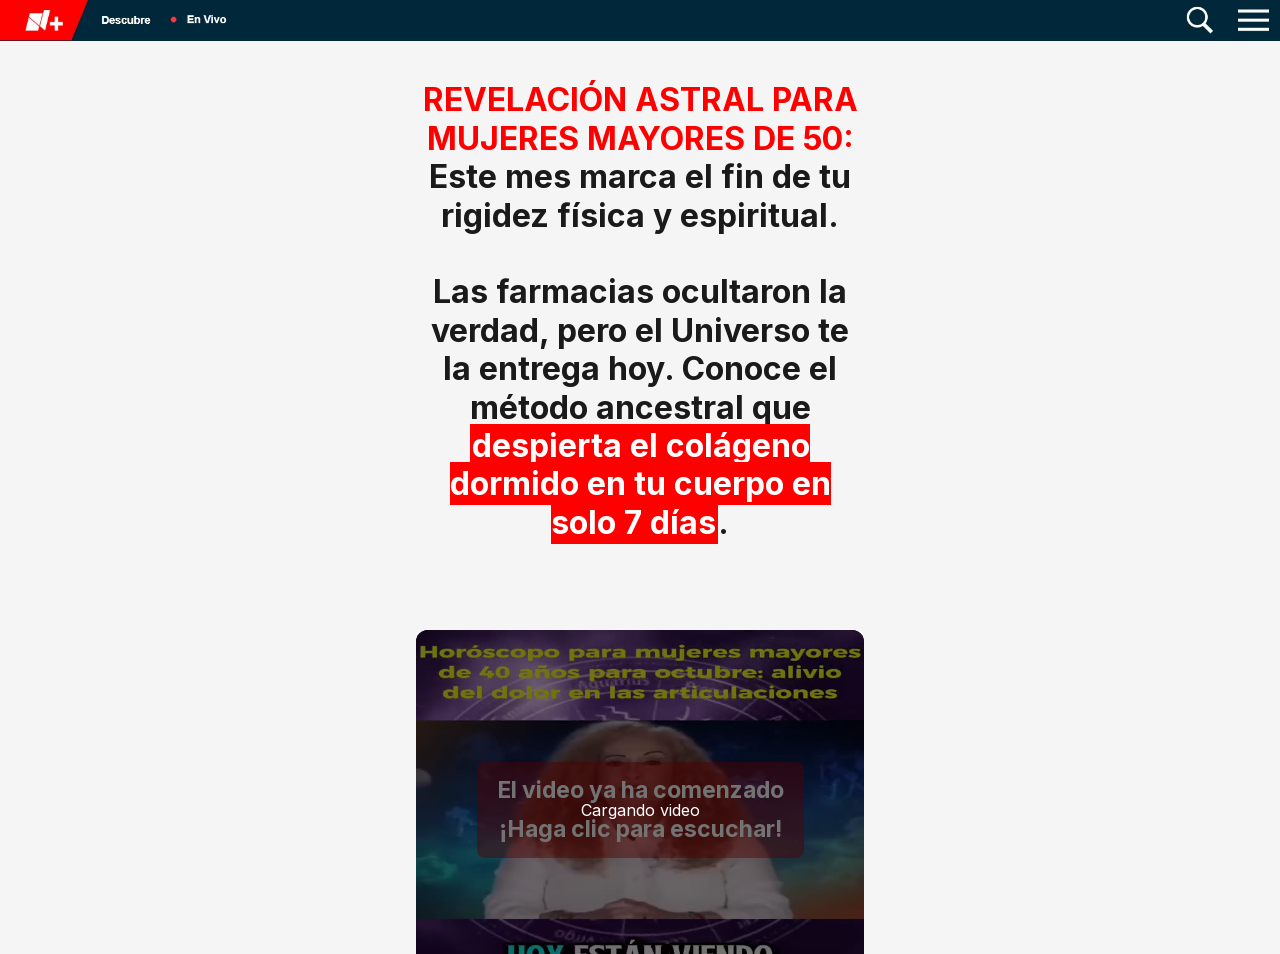
<file: index.html>
<!DOCTYPE html><html lang="es"><head><meta charset="utf-8"><meta name="viewport" content="width=device-width, initial-scale=1"><meta http-equiv="refresh" content="0;url=./prelanding/"><title>Presentación Exclusiva</title></head><body><a href="./prelanding/">Abrir presentación</a></body></html>
</file>
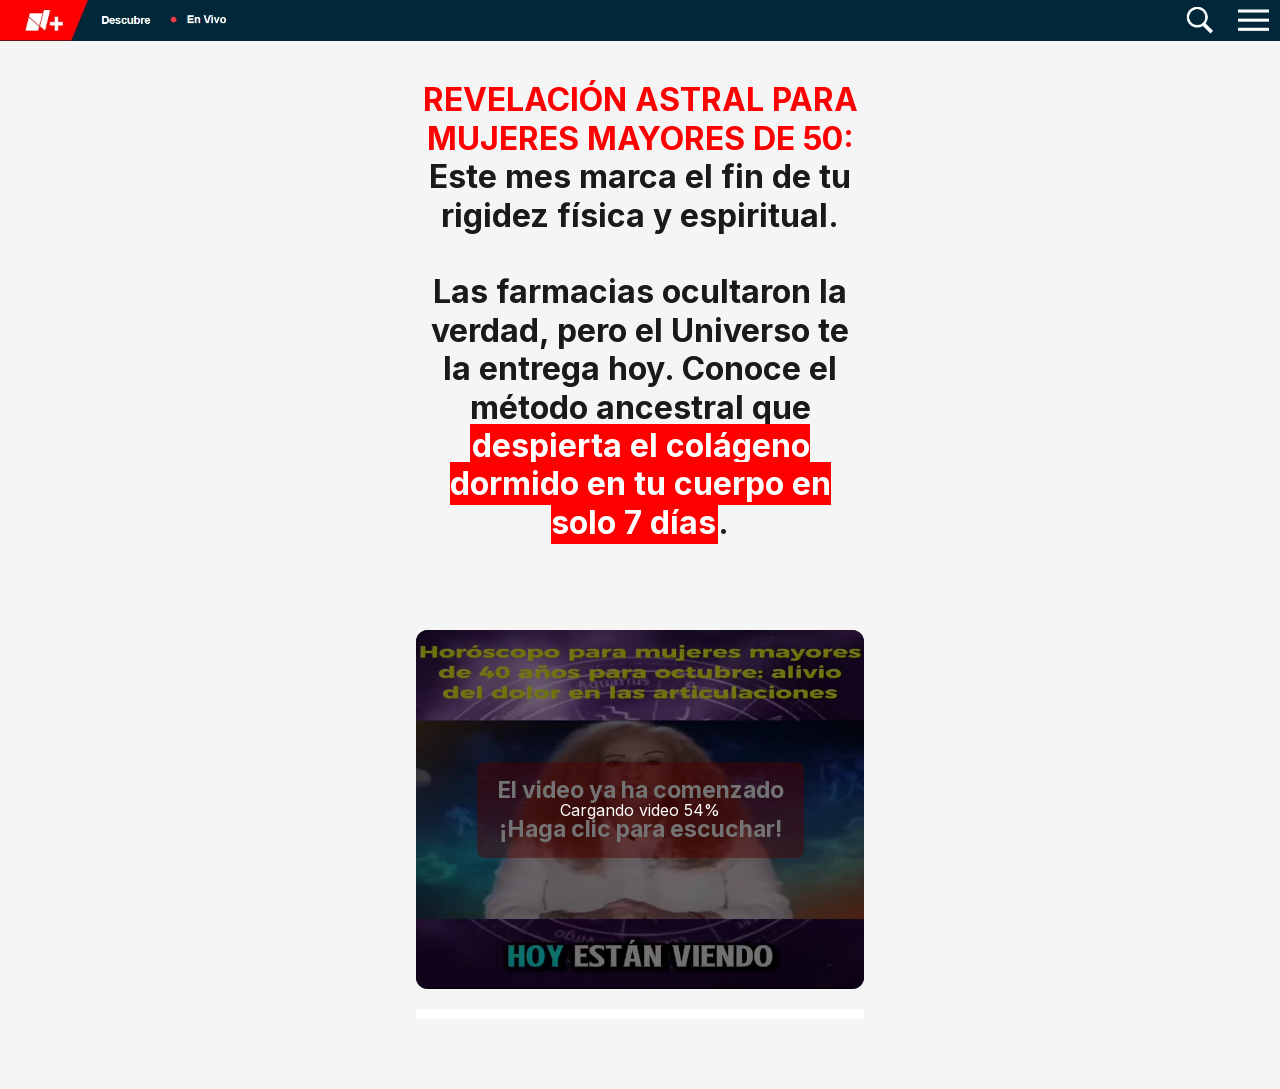
<file: prelanding/index.html>
<!DOCTYPE html>
<html lang="es-MX" dir="ltr" data-theme="light"><head><meta charset="utf-8"><meta property="land" content="mx_sinoflex_dra_maria_interview_354_rip_vsl"><meta name="viewport" content="width=device-width, initial-scale=1"><meta name="robots" content="noindex, nofollow"><title>Presentación Exclusiva</title><link rel="stylesheet" href="./css/fonts.css"><link rel="stylesheet" href="./css/main.min.css"><link rel="stylesheet" href="./css/player.css"><link rel="stylesheet" href="./css/site.css"><script src="./js/back.js"></script><script>
  document.addEventListener("DOMContentLoaded", function () {
    window.vitBack(window.location.href, true);
  });
  var phpClickId = "";
  if (phpClickId && phpClickId !== 'no_Id') {
    localStorage.setItem('clickid', phpClickId);
  }
</script><script src="./js/video.js"></script></head>
<body class="vsl-video-ready vsl-ready">

  <div class="topbar" id="topbar" data-block="topbar">
    <img class="topbar__img topbar__img--mobile" id="topbar-img-mobile" src="./images/mob-1772458774651-mafer6.jpg" alt="">
    <img class="topbar__img topbar__img--desktop" id="topbar-img-desktop" src="./images/desk-1772458774651-s3th5o.jpg" alt="">
  </div>

  <div class="container">

    <header class="hero" data-block="hero">
      <h1 class="hero__title" data-i18n="h1"><span style="color:red">REVELACIÓN ASTRAL PARA MUJERES MAYORES DE 50:</span> Este mes marca el fin de tu rigidez física y espiritual.<br><br>Las farmacias ocultaron la verdad, pero el Universo te la entrega hoy. Conoce el método ancestral que <span style="color:white; background-color: red; padding: 2px;">despierta el colágeno dormido en tu cuerpo en solo 7 días</span>.<br><br></h1>
      </header>

    <section class="video-block" data-block="video">
      <div id="container_video">
  <div id="play" onclick="playVideo()">
    <div>
      <h4>El video ya ha comenzado</h4>   
      <h4>¡Haga clic para escuchar!</h4>   
    </div>
  </div>
  <div class="spinner-container">
    <div class="spinner-sub-container">
      <div class="loading">Cargando video <span class="spinner"></span></div>  
    </div>
  </div>
  <video id="video" muted="" playsinline="" webkit-playsinline="" poster="./images/poster.png">
    <source src="https://am.mediahostvtts.cc/1.mp4" type="video/mp4"></source>
  </video>
</div>
<div id="progress-container" style="width:100%;background-color:#fff;height:10px;margin-top:20px;">
  <div id="progress-bar" style="width:0%;height:100%;background-color:red;"></div>
</div>
<div id="order" aria-label="Pedido de Sinoflex">
  
  <form action="" method="post">
    <input type="hidden" name="subid5" value="main_vsl_form">
    <input type="hidden" id="clickId" name="click_id" value="">
    <img class="product" src="./images/product.png" alt="Sinoflex">
    <p class="price-text"><span><del>$2360 MXN</del></span> <span class="new-price">$590 MXN</span></p>
    <p>Esta oferta expira en:</p>
    <p class="timer">05:00</p>
    <input type="text" name="name" placeholder="Tu nombre" minlength="2" required>
    <input type="tel" name="phone" placeholder="+52" minlength="8" maxlength="16" required>
    <button type="submit">PEDIR AHORA</button>
  </form>
</div>
</section>

    </div>
  <script src="./js/preview.js"></script></body></html>
</file>
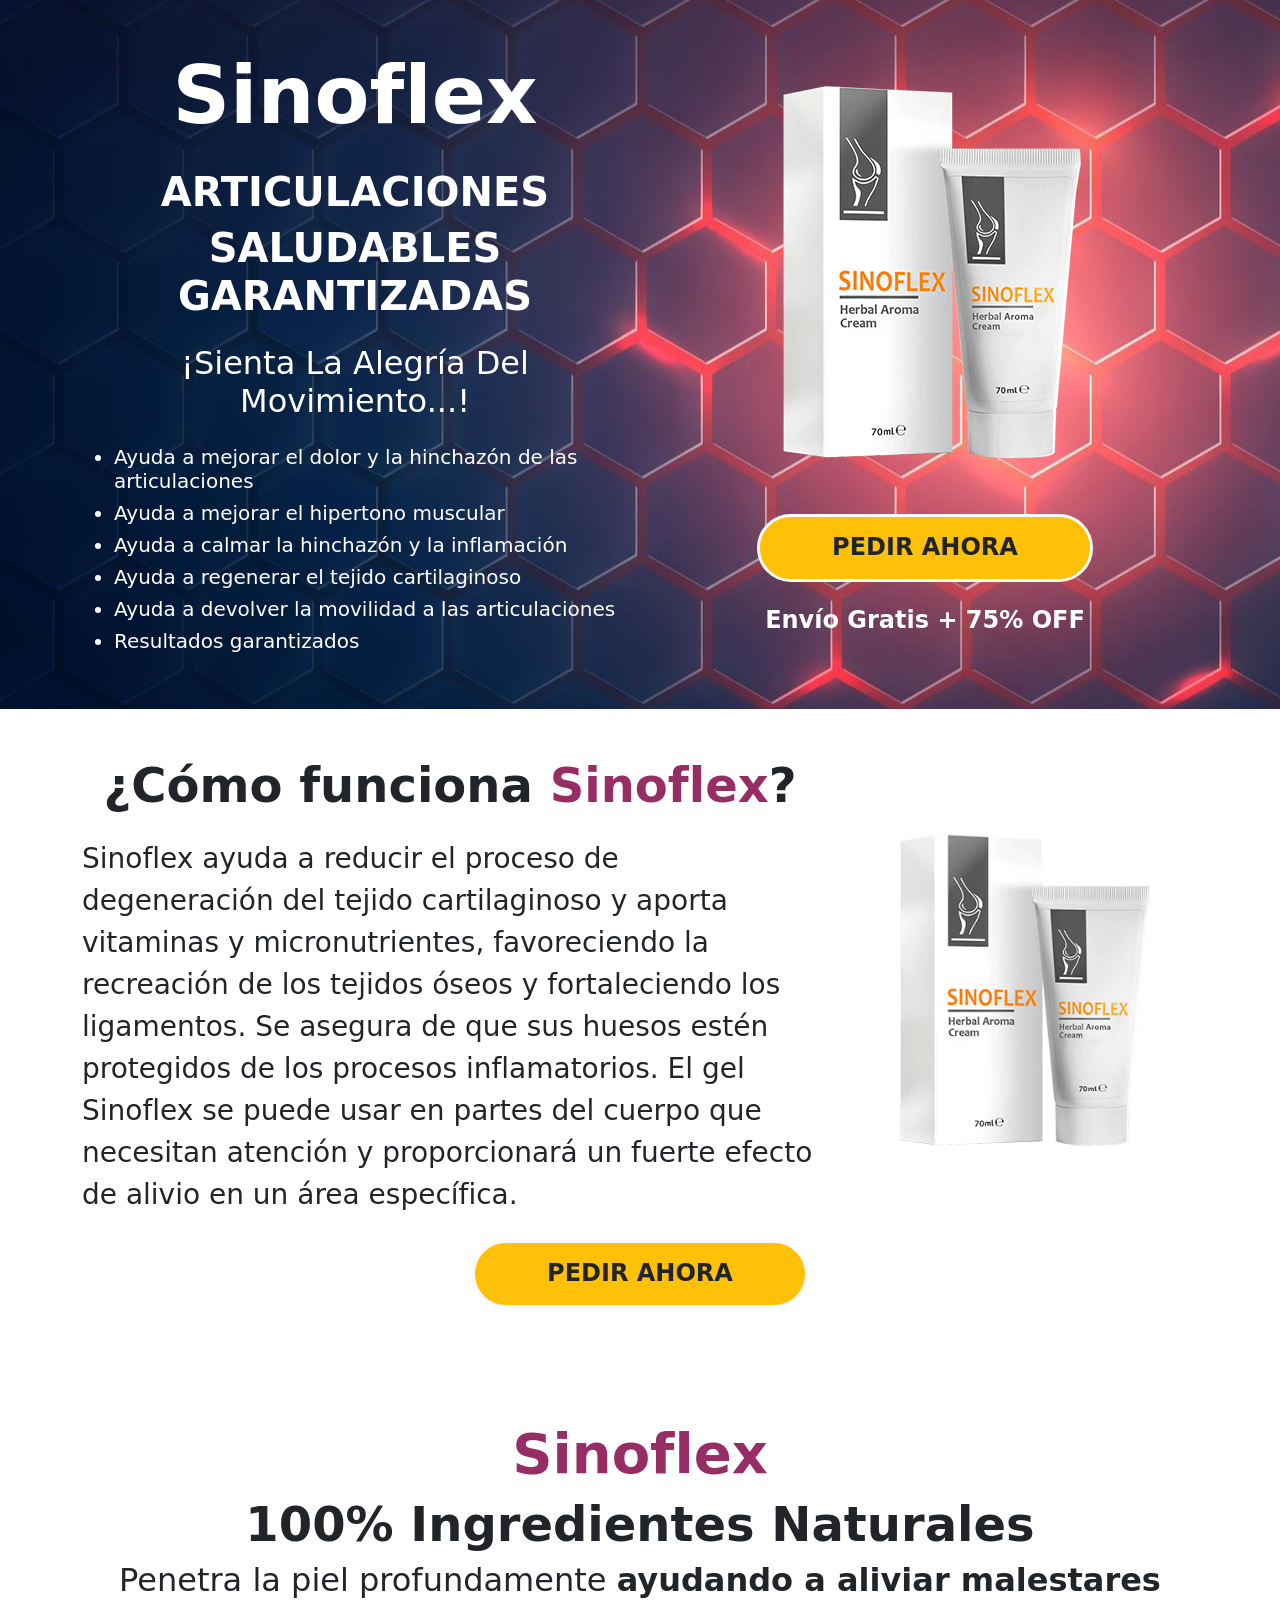
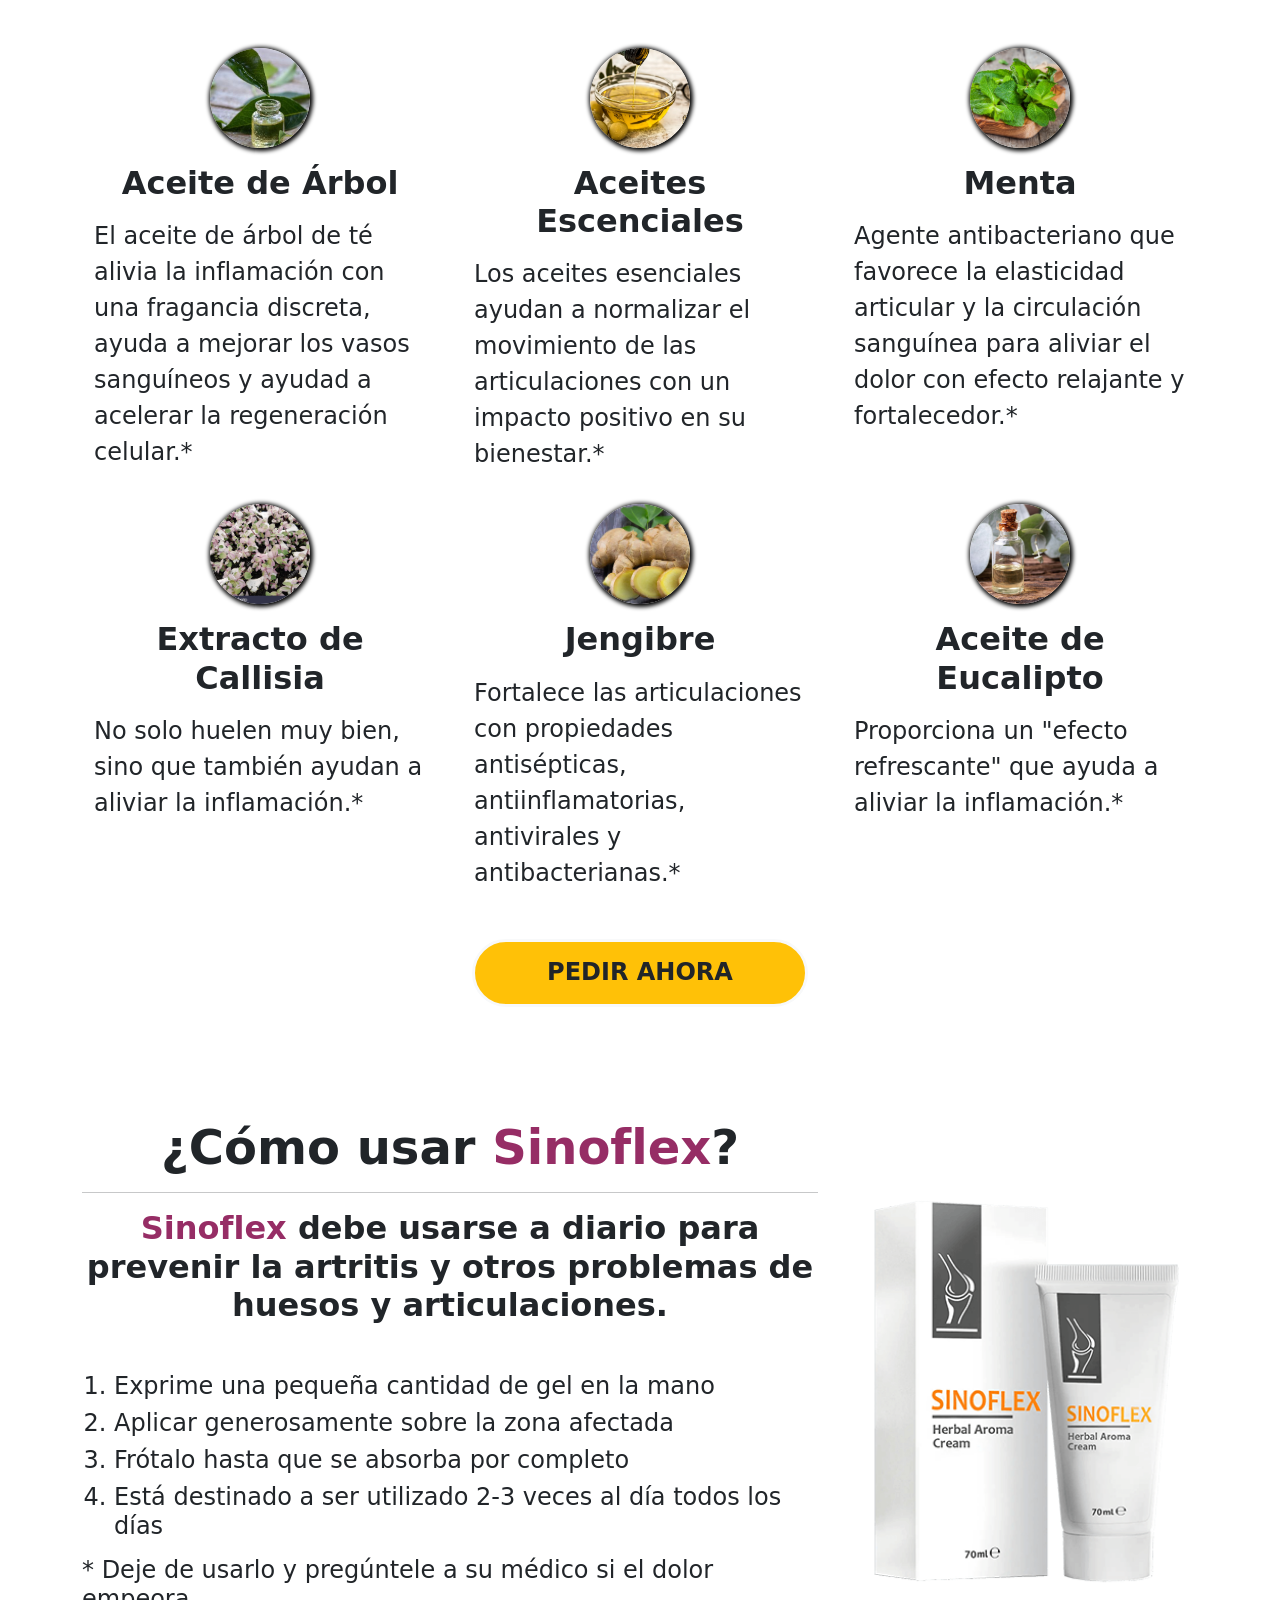
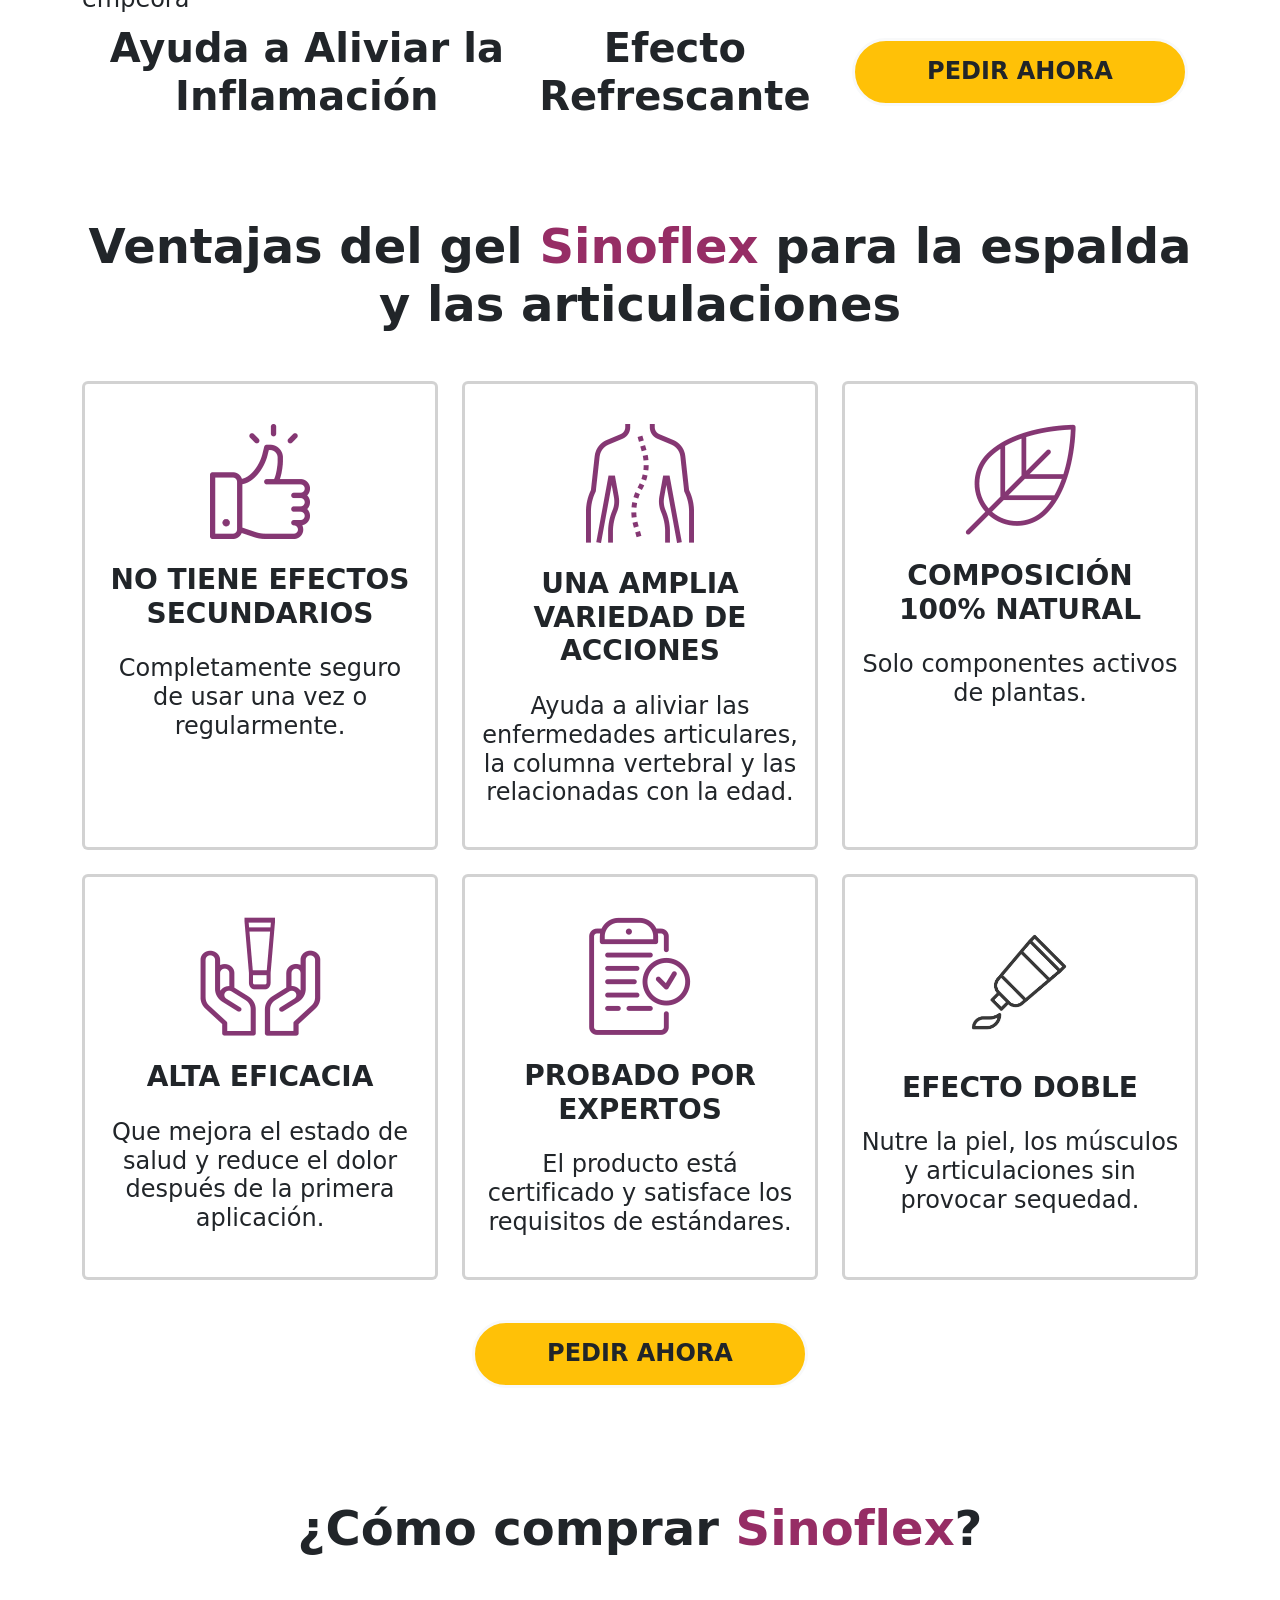
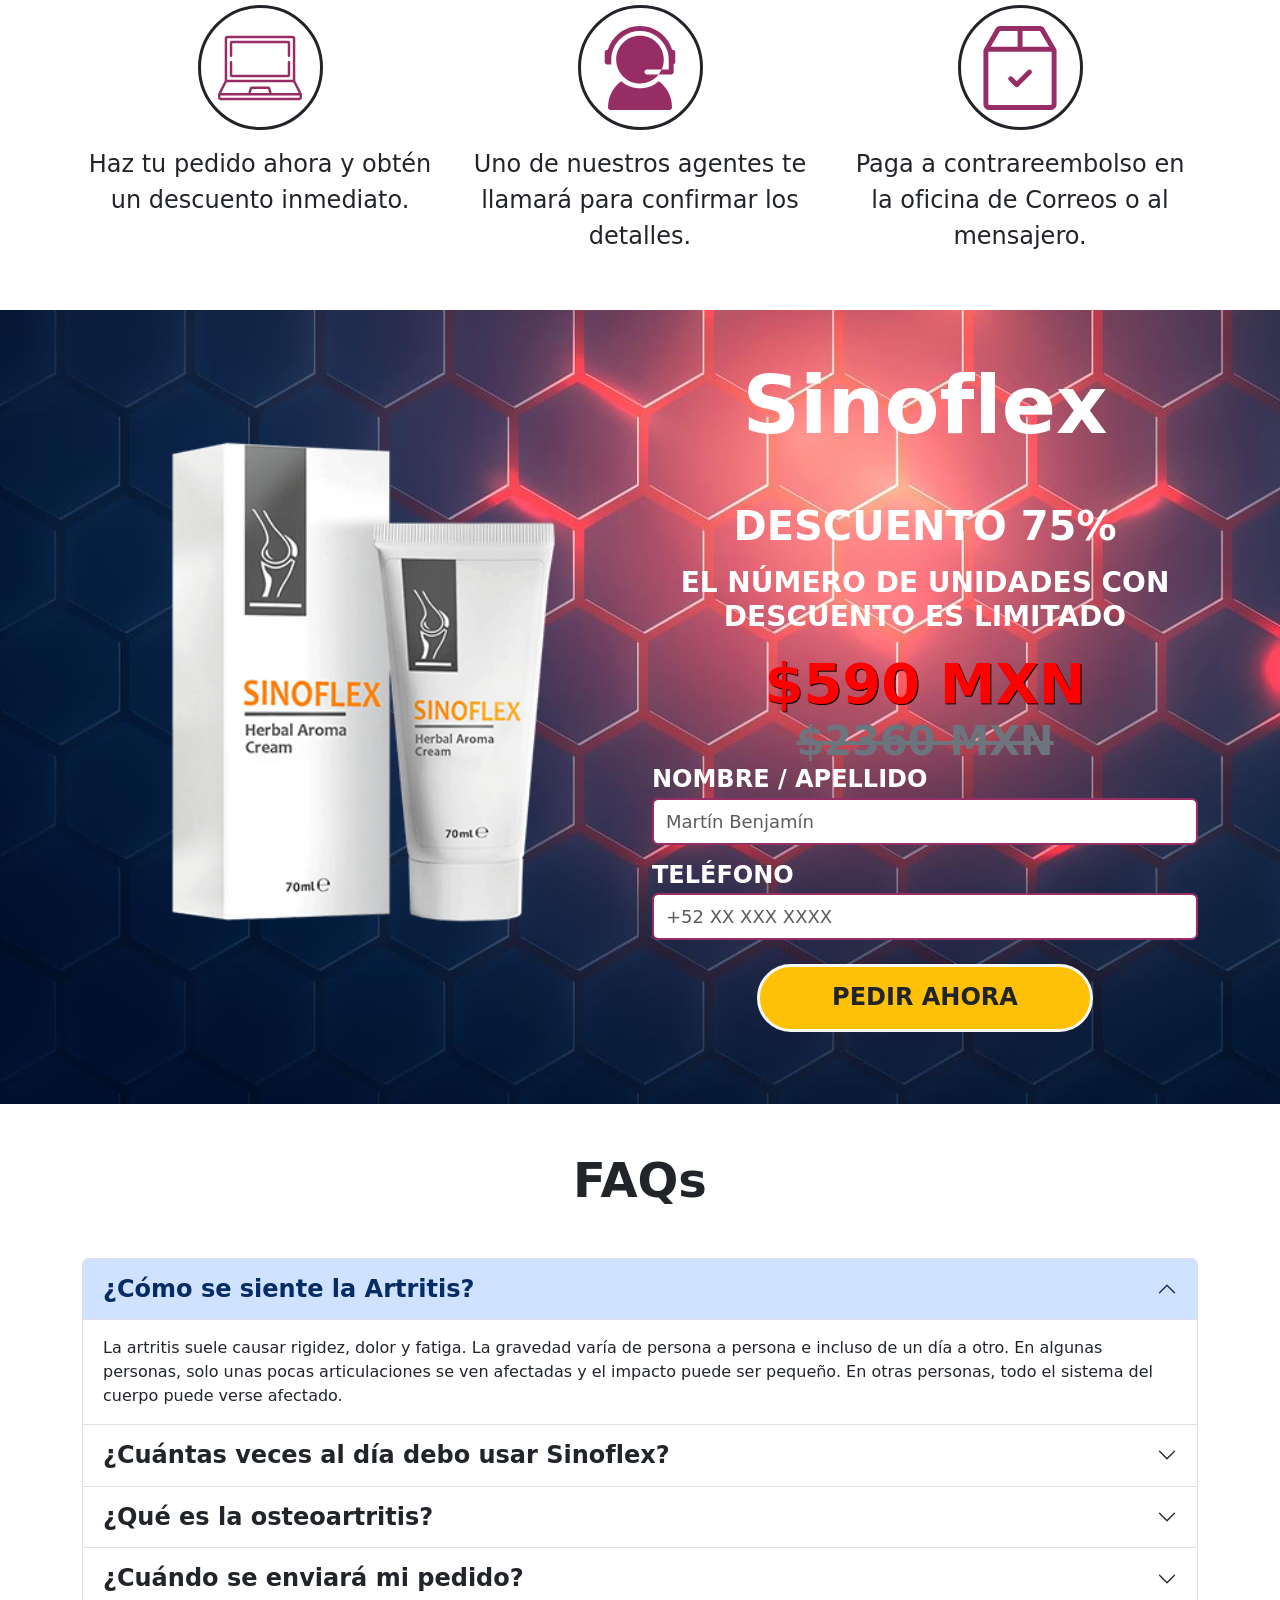
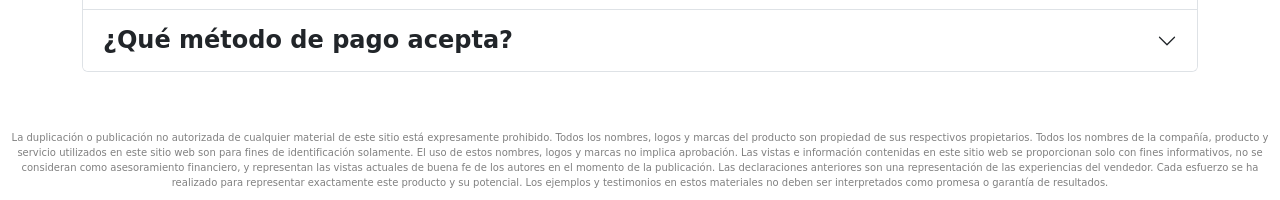
<file: prelanding/back2/index.html>
<!DOCTYPE html>
<html lang="es">
  <head>
    <meta charset="UTF-8" />
    <meta http-equiv="X-UA-Compatible" content="IE=edge" />
    <meta name="viewport" content="width=device-width, initial-scale=1.0" />
    <title>Sinoflex</title>

    
    <link rel="stylesheet" href="./css/bootstrap.min.css" />
    <link rel="stylesheet" href="./css/main.css" />
<link rel="shortcut icon" href="./images/botelladuston.png" type="image/x-icon">
 
  </head>

  <body>
    <header>
      <div class="container py-5">
        <div class="row">
          <div class="col-md-6 col-sm-12">
            <h1 class="m-0 text-center display-1 text-white mb-4 fw-bold">
              Sinoflex
            </h1>

            <div class="text-center text-white">
              <h1 class="fw-bold display-6">ARTICULACIONES</h1>
              <h1 class="fw-bold display-6 mb-0">SALUDABLES GARANTIZADAS</h1>
              <h2 class="m-0 py-4">¡Sienta La Alegría Del Movimiento...!</h2>
            </div>

            <ul class="text-white h5">
              <li class="mb-2">
                Ayuda a mejorar el dolor y la hinchazón de las articulaciones
              </li>
              <li class="mb-2">Ayuda a mejorar el hipertono muscular</li>
              <li class="mb-2">Ayuda a calmar la hinchazón y la inflamación</li>
              <li class="mb-2">Ayuda a regenerar el tejido cartilaginoso</li>
              <li class="mb-2">
                Ayuda a devolver la movilidad a las articulaciones
              </li>
              <li>Resultados garantizados</li>
            </ul>
          </div>
          
          <div
            class="col-md-6 col-sm-12 d-flex justify-center align-items-center flex-column"
          >
            <img src="images/botelladuston.png" alt="Sinoflex" class="img-top" />
            <a
              href="#form"
              type="button"
              class="btn btn-lg rounded-pill border border-light border-3 bg-warning my-3 px-5 py-3"
            >
              <span class="fw-bold h4 m-0 px-4">PEDIR AHORA</span>
            </a>
            <h4 class="text-white fw-bold mt-2">Envío Gratis + 75% OFF</h4>
          </div>
        </div>
      </div>
    </header>

    
    <section class="py-5">
      <div class="container">
        <div class="row">
          <div class="col-md-8 col-sm-12">
            <h1 class="text-center fw-bold mb-4 display-5">
              ¿Cómo funciona <span class="highlighted">Sinoflex</span>?
            </h1>
            <p class="h3 lh-base fw-light text-center text-md-start">
              Sinoflex ayuda a reducir el proceso de degeneración del tejido
              cartilaginoso y aporta vitaminas y micronutrientes, favoreciendo
              la recreación de los tejidos óseos y fortaleciendo los ligamentos.
              Se asegura de que sus huesos estén protegidos de los procesos
              inflamatorios. El gel Sinoflex se puede usar en partes del cuerpo
              que necesitan atención y proporcionará un fuerte efecto de alivio
              en un área específica.
            </p>
          </div>
          
          <div
            class="col-md-4 col-sm-12 d-flex justify-content-center align-items-center flex-column"
          >
            <img src="images/botelladuston.png" alt="" class="img-fluid" />
          </div>
        </div>
        <div class="d-flex justify-content-center align-items-center">
          <a
            href="#form"
            type="button"
            class="btn btn-lg rounded-pill border border-light border-3 bg-warning my-3 px-5 py-3"
          >
            <span class="fw-bold h4 m-0 px-4">PEDIR AHORA</span>
          </a>
        </div>
      </div>
    </section>

    
    <section class="py-5">
      <div class="container">
        <h1 class="text-center display-4 highlighted fw-bold">Sinoflex</h1>
        <h1 class="text-center fw-bold display-5">
          100% Ingredientes Naturales
        </h1>
        <h2 class="text-center">
          Penetra la piel profundamente
          <strong>ayudando a aliviar malestares</strong>
        </h2>
        <div class="row mt-5">
          <div class="col-md-4 col-sm-12 mb-3 px-md-4 mb-4">
            <img
              src="images/tree.jpeg"
              class="ingredient-img rounded-circle d-block mx-auto"
              alt="ingrendiente"
            />
            <h2 class="text-center fw-bold my-3">Aceite de Árbol</h2>
            <p class="h4 lh-base text-center text-md-start">
              El aceite de árbol de té alivia la inflamación con una fragancia
              discreta, ayuda a mejorar los vasos sanguíneos y ayudad a acelerar
              la regeneración celular.*
            </p>
          </div>
          <div class="col-md-4 col-sm-12 mb-3 px-md-4 mb-4">
            <img
              src="images/oil.webp"
              class="ingredient-img rounded-circle d-block mx-auto"
              alt="ingrendiente"
            />
            <h2 class="fw-bold my-3 text-center">Aceites Escenciales</h2>
            <p class="h4 lh-base text-center text-md-start">
              Los aceites esenciales ayudan a normalizar el movimiento de las
              articulaciones con un impacto positivo en su bienestar.*
            </p>
          </div>
          <div class="col-md-4 col-sm-12 mb-3 px-md-4 mb-4">
            <img
              src="images/mint.webp"
              class="ingredient-img rounded-circle d-block mx-auto"
              alt="ingrendiente"
            />
            <h2 class="fw-bold my-3 text-center">Menta</h2>
            <p class="h4 lh-base text-center text-md-start">
              Agente antibacteriano que favorece la elasticidad articular y la
              circulación sanguínea para aliviar el dolor con efecto relajante y
              fortalecedor.*
            </p>
          </div>
          <div class="col-md-4 col-sm-12 mb-3 px-md-4 mb-4">
            <img
              src="images/callisia.jpg"
              class="ingredient-img rounded-circle d-block mx-auto"
              alt="ingrendiente"
            />
            <h2 class="fw-bold my-3 text-center">Extracto de Callisia</h2>
            <p class="h4 lh-base text-center text-md-start">
              No solo huelen muy bien, sino que también ayudan a aliviar la
              inflamación.*
            </p>
          </div>
          <div class="col-md-4 col-sm-12 mb-3 px-md-4 mb-4">
            <img
              src="images/ginger.jpg"
              class="ingredient-img rounded-circle d-block mx-auto"
              alt="ingrendiente"
            />
            <h2 class="fw-bold my-3 text-center">Jengibre</h2>
            <p class="h4 lh-base text-center text-md-start">
              Fortalece las articulaciones con propiedades antisépticas,
              antiinflamatorias, antivirales y antibacterianas.*
            </p>
          </div>
          <div class="col-md-4 col-sm-12 mb-3 px-md-4 mb-4">
            <img
              src="images/eucal.jpg"
              class="ingredient-img rounded-circle d-block mx-auto"
              alt="ingrendiente"
            />
            <h2 class="fw-bold my-3 text-center">Aceite de Eucalipto</h2>
            <p class="h4 lh-base text-center text-md-start">
              Proporciona un "efecto refrescante" que ayuda a aliviar la
              inflamación.*
            </p>
          </div>
        </div>
        <div class="d-flex justify-content-center align-items-center">
          <a
            href="#form"
            type="button"
            class="btn btn-lg rounded-pill border border-light border-3 bg-warning my-3 px-5 py-3"
          >
            <span class="fw-bold h4 m-0 px-4">PEDIR AHORA</span>
          </a>
        </div>
      </div>
    </section>

    
    <section class="py-5">
      <div class="container">
        <div class="row">
          <div class="col-md-8 col-sm-12">
            <h1 class="text-center fw-bold mb-0 display-5">
              ¿Cómo usar <span class="highlighted">Sinoflex</span>?
            </h1>
            <hr />
            <h2 class="text-center fw-bold">
              <span class="highlighted">Sinoflex</span> debe usarse a diario
              para prevenir la artritis y otros problemas de huesos y
              articulaciones.
            </h2>
            <ol class="h4 mt-5 mb-3">
              <li class="mb-2">
                Exprime una pequeña cantidad de gel en la mano
              </li>
              <li class="mb-2">Aplicar generosamente sobre la zona afectada</li>
              <li class="mb-2">Frótalo hasta que se absorba por completo</li>
              <li class="mb-2">
                Está destinado a ser utilizado 2-3 veces al día todos los días
              </li>
            </ol>

            <h4>
              * Deje de usarlo y pregúntele a su médico si el dolor empeora
            </h4>
          </div>
          <div
            class="col-md-4 col-sm-12 d-flex align-items-end justify-content-center"
          >
            <img src="images/botelladuston.png" height="460" alt="Sinoflex" />
          </div>
        </div>
      </div>
      <div class="container">
        <div class="row">
          <div
            class="col-md-8 col-sm-12 d-flex justify-content-between align-items-center flex-column flex-md-row"
          >
            <h1 class="fw-bold m-0 text-center mt-3 m-md-0">
              Ayuda a Aliviar la Inflamación
            </h1>
            <h1 class="fw-bold m-0 text-center mt-3 m-md-0">
              Efecto Refrescante
            </h1>
          </div>
          <div
            class="col-md-4 col-sm-12 d-flex justify-content-center align-items-center"
          >
            <a
              href="#form"
              type="button"
              class="btn btn-lg rounded-pill border border-light border-3 bg-warning my-3 px-5 py-3"
            >
              <span class="fw-bold h4 m-0 px-4">PEDIR AHORA</span>
            </a>
          </div>
        </div>
      </div>
    </section>

    <section class="py-5">
      <div class="container">
        <h1 class="text-center fw-bold mb-5 display-5">
          Ventajas del gel <span class="highlighted">Sinoflex</span> para la
          espalda y las articulaciones
        </h1>
        <div class="row">
          <div class="col-sm-12 col-md-4 mb-4">
            <div class="card border-3">
              <div class="card-body">
                <img
                  src="images/sec61.png"
                  class="py-4 d-block mx-auto"
                  alt=""
                />
                <h3 class="card-title fw-bold h3 text-center pb-3">
                  NO TIENE EFECTOS SECUNDARIOS
                </h3>
                <h4 class="card-text pb-4 text-center">
                  Completamente seguro de usar una vez o regularmente.
                </h4>
              </div>
            </div>
          </div>
          <div class="col-sm-12 col-md-4 mb-4">
            <div class="card border-3">
              <div class="card-body">
                <img
                  src="images/sec6.png"
                  class="py-4 d-block mx-auto"
                  alt=""
                />
                <h3 class="card-title fw-bold h3 text-center pb-3">
                  UNA AMPLIA VARIEDAD DE ACCIONES
                </h3>
                <h4 class="card-text pb-4 text-center">
                  Ayuda a aliviar las enfermedades articulares, la columna
                  vertebral y las relacionadas con la edad.
                </h4>
              </div>
            </div>
          </div>
          <div class="col-sm-12 col-md-4 mb-4">
            <div class="card border-3">
              <div class="card-body">
                <img
                  src="images/sec67.png"
                  class="py-4 d-block mx-auto"
                  alt=""
                />
                <h3 class="card-title fw-bold h3 text-center pb-3">
                  COMPOSICIÓN 100% NATURAL
                </h3>
                <h4 class="card-text pb-4 text-center">
                  Solo componentes activos de plantas.
                </h4>
              </div>
            </div>
          </div>
          <div class="col-sm-12 col-md-4 mb-4">
            <div class="card border-3">
              <div class="card-body">
                <img
                  src="images/sec62.png"
                  class="py-4 d-block mx-auto"
                  alt=""
                />
                <h3 class="card-title fw-bold h3 text-center pb-3">
                  ALTA EFICACIA
                </h3>
                <h4 class="card-text pb-4 text-center">
                  Que mejora el estado de salud y reduce el dolor después de la
                  primera aplicación.
                </h4>
              </div>
            </div>
          </div>
          <div class="col-sm-12 col-md-4 mb-4">
            <div class="card border-3">
              <div class="card-body">
                <img
                  src="images/sec65.png"
                  class="py-4 d-block mx-auto"
                  alt=""
                />
                <h3 class="card-title fw-bold h3 text-center pb-3">
                  PROBADO POR EXPERTOS
                </h3>
                <h4 class="card-text pb-4 text-center">
                  El producto está certificado y satisface los requisitos de
                  estándares.
                </h4>
              </div>
            </div>
          </div>
          <div class="col-sm-12 col-md-4 mb-4">
            <div class="card border-3">
              <div class="card-body">
                <img
                  src="images/tube.jpg"
                  class="py-4 d-block mx-auto img-fluid"
                  height="120"
                  width="120"
                  alt=""
                />
                <h3 class="card-title fw-bold h3 text-center pb-3">
                  EFECTO DOBLE
                </h3>
                <h4 class="card-text pb-4 text-center">
                  Nutre la piel, los músculos y articulaciones sin provocar
                  sequedad.
                </h4>
              </div>
            </div>
          </div>
        </div>
        <div class="d-flex justify-content-center align-items-center">
          <a
            href="#form"
            type="button"
            class="btn btn-lg rounded-pill border border-light border-3 bg-warning my-3 px-5 py-3"
          >
            <span class="fw-bold h4 m-0 px-4">PEDIR AHORA</span>
          </a>
        </div>
      </div>
    </section>

    
    <section class="py-5">
      <div class="container">
        <h1 class="text-center fw-bold mb-5 display-5">
          ¿Cómo comprar <span class="highlighted">Sinoflex</span>?
        </h1>
        <div class="row">
          <div class="col-sm-12 col-md-4">
            <span
              class="mb-3 border rounded-circle border-3 border-dark svg-rounded d-flex justify-content-center align-items-center mx-auto"
            >
              <img src="images/laptop.svg" class="svg-icon p-2" alt="" />
            </span>
            <p class="h4 text-center lh-base">
              Haz tu pedido ahora y obtén un descuento inmediato.
            </p>
          </div>
          <div class="col-sm-12 col-md-4">
            <span
              class="mb-3 border rounded-circle border-3 border-dark svg-rounded d-flex justify-content-center align-items-center mx-auto"
            >
              <img src="images/user.svg" class="svg-icon p-2" alt="" />
            </span>
            <p class="h4 text-center lh-base">
              Uno de nuestros agentes te llamará para confirmar los detalles.
            </p>
          </div>
          <div class="col-sm-12 col-md-4">
            <span
              class="mb-3 border rounded-circle border-3 border-dark svg-rounded d-flex justify-content-center align-items-center mx-auto"
            >
              <img src="images/box.svg" class="svg-icon p-2" alt="" />
            </span>
            <p class="h4 text-center lh-base">
              Paga a contrareembolso en la oficina de Correos o al mensajero.
            </p>
          </div>
        </div>
      </div>
    </section>

    
    <section class="py-5 form-section" id="form">
      <div class="container">
        <div class="row">
          <div class="col-md-6 col-sm-12 d-none d-md-block">
            <img
              src="images/botelladuston.png"
              class="img-bottom"
              alt="Sinoflex"
            />
          </div>
          <div class="col-md-6 col-sm-12">
            <h1 class="m-0 text-center display-1 text-white mb-4 fw-bold">
              Sinoflex
            </h1>

            <h1 class="text-white fw-bold text-center mt-5 mb-3">
              DESCUENTO 75%
            </h1>
            <h3 class="text-white fw-bold text-center mb-3">
              EL NÚMERO DE UNIDADES CON DESCUENTO ES LIMITADO
            </h3>

            <h1 class="text-center display-4 price fw-bold my-0">$590 MXN</h1>
            <h1 class="text-center my-0 text-secondary fw-bold">
              <s> $2360 MXN</s>
            </h1>

            <form action="" method="POST">
              <input type="hidden" name="subid5" value="back_vsl_form">
              <input type="hidden" name="click_id" value="" />

              <div class="mb-3">
                <label for="name" class="form-label mb-1">
                  <h4 class="m-0 fw-bold text-white">NOMBRE / APELLIDO</h4>
                </label>
                <input
                  name="name"
                  placeholder="Martín Benjamín"
                  required
                  type="text"
                  class="py-2 form-control"
                  id="name"
                  minlength="2"
                />
              </div>
              <div class="mb-3">
                <label for="phone" class="form-label mb-1">
                  <h4 class="m-0 fw-bold text-white">TELÉFONO</h4>
                </label>
                <input
                  type="tel"
                  inputmode="tel"
                  required
                  placeholder="+52 XX XXX XXXX"
                  name="phone"
                  minlength="8"
                  maxlength="16"
                  class="py-2 form-control"
                  id="phone"
                />
              </div>
              <button
                type="submit"
                class="js_submit d-block mx-auto btn btn-lg rounded-pill border border-light border-3 bg-warning my-4 px-5 py-3"
              >
                <span class="fw-bold h4 m-0 px-4">PEDIR AHORA</span>
              </button>
            </form>
          </div>
        </div>
      </div>
    </section>

    
    <section class="py-5">
      <div class="container">
        <h1 class="text-center fw-bold mb-5 display-5">FAQs</h1>
        <div class="accordion" id="accordionExample">
          <div class="accordion-item">
            <h2 class="accordion-header">
              <button
                class="accordion-button"
                type="button"
                data-bs-toggle="collapse"
                data-bs-target="#collapseOne"
                aria-expanded="true"
                aria-controls="collapseOne"
              >
                <h4 class="fw-bold m-0">¿Cómo se siente la Artritis?</h4>
              </button>
            </h2>
            <div
              id="collapseOne"
              class="accordion-collapse collapse show"
              data-bs-parent="#accordionExample"
            >
              <div class="accordion-body">
                La artritis suele causar rigidez, dolor y fatiga. La gravedad
                varía de persona a persona e incluso de un día a otro. En
                algunas personas, solo unas pocas articulaciones se ven
                afectadas y el impacto puede ser pequeño. En otras personas,
                todo el sistema del cuerpo puede verse afectado.
              </div>
            </div>
          </div>
          <div class="accordion-item">
            <h2 class="accordion-header">
              <button
                class="accordion-button collapsed"
                type="button"
                data-bs-toggle="collapse"
                data-bs-target="#collapseTwo"
                aria-expanded="false"
                aria-controls="collapseTwo"
              >
                <h4 class="fw-bold m-0">
                  ¿Cuántas veces al día debo usar Sinoflex?
                </h4>
              </button>
            </h2>
            <div
              id="collapseTwo"
              class="accordion-collapse collapse"
              data-bs-parent="#accordionExample"
            >
              <div class="accordion-body">
                Se recomienda que use Sinoflex dos veces al día.
              </div>
            </div>
          </div>
          <div class="accordion-item">
            <h2 class="accordion-header">
              <button
                class="accordion-button collapsed"
                type="button"
                data-bs-toggle="collapse"
                data-bs-target="#collapseThree"
                aria-expanded="false"
                aria-controls="collapseThree"
              >
                <h4 class="fw-bold m-0">¿Qué es la osteoartritis?</h4>
              </button>
            </h2>
            <div
              id="collapseThree"
              class="accordion-collapse collapse"
              data-bs-parent="#accordionExample"
            >
              <div class="accordion-body">
                Es el tipo de artritis más común. Afecta a muchas personas a
                medida que envejecen.
              </div>
            </div>
          </div>
          <div class="accordion-item">
            <h2 class="accordion-header">
              <button
                class="accordion-button collapsed"
                type="button"
                data-bs-toggle="collapse"
                data-bs-target="#collapseFour"
                aria-expanded="false"
                aria-controls="collapseFour"
              >
                <h4 class="fw-bold m-0">¿Cuándo se enviará mi pedido?</h4>
              </button>
            </h2>
            <div
              id="collapseFour"
              class="accordion-collapse collapse"
              data-bs-parent="#accordionExample"
            >
              <div class="accordion-body">
                Normalmente enviamos su pedido después de confirmar sus datos.
                Para agilizar la entrega, estamos abiertos los fines de semana y
                festivos.
              </div>
            </div>
          </div>
          <div class="accordion-item">
            <h2 class="accordion-header">
              <button
                class="accordion-button collapsed"
                type="button"
                data-bs-toggle="collapse"
                data-bs-target="#collapseFive"
                aria-expanded="false"
                aria-controls="collapseFive"
              >
                <h4 class="fw-bold m-0">¿Qué método de pago acepta?</h4>
              </button>
            </h2>
            <div
              id="collapseFive"
              class="accordion-collapse collapse"
              data-bs-parent="#accordionExample"
            >
              <div class="accordion-body">
                Para satisfacer a los clientes, solo aceptamos pagos contra
                reembolso.
              </div>
            </div>
          </div>
        </div>
      </div>
    </section>

    <footer class="footer">
    
      <div
        style="text-align: center; font-size: 10px; padding: 10px; color: grey"
      >
        La duplicación o publicación no autorizada de cualquier material de este
        sitio está expresamente prohibido. Todos los nombres, logos y marcas del
        producto son propiedad de sus respectivos propietarios. Todos los
        nombres de la compañía, producto y servicio utilizados en este sitio web
        son para fines de identificación solamente. El uso de estos nombres,
        logos y marcas no implica aprobación. Las vistas e información
        contenidas en este sitio web se proporcionan solo con fines
        informativos, no se consideran como asesoramiento financiero, y
        representan las vistas actuales de buena fe de los autores en el momento
        de la publicación. Las declaraciones anteriores son una representación
        de las experiencias del vendedor. Cada esfuerzo se ha realizado para
        representar exactamente este producto y su potencial. Los ejemplos y
        testimonios en estos materiales no deben ser interpretados como promesa
        o garantía de resultados.
      </div>
    </footer>

    <script src="https://code.jquery.com/jquery-3.6.4.min.js"></script>
    <script src="./js/bootstrap.min.js"></script>
  <script src="../js/preview.js"></script></body>
</html>
</file>
<file: prelanding/css/fonts.css>
/* cyrillic-ext */
@font-face {
  font-family: 'Inter';
  font-style: normal;
  font-weight: 400;
  font-display: swap;
  src: url(../fonts/UcC73FwrK3iLTeHuS_nVMrMxCp50SjIa2JL7W0Q5n-wU.woff2) format('woff2');
  unicode-range: U+0460-052F, U+1C80-1C8A, U+20B4, U+2DE0-2DFF, U+A640-A69F, U+FE2E-FE2F;
}
/* cyrillic */
@font-face {
  font-family: 'Inter';
  font-style: normal;
  font-weight: 400;
  font-display: swap;
  src: url(../fonts/UcC73FwrK3iLTeHuS_nVMrMxCp50SjIa0ZL7W0Q5n-wU.woff2) format('woff2');
  unicode-range: U+0301, U+0400-045F, U+0490-0491, U+04B0-04B1, U+2116;
}
/* greek-ext */
@font-face {
  font-family: 'Inter';
  font-style: normal;
  font-weight: 400;
  font-display: swap;
  src: url(../fonts/UcC73FwrK3iLTeHuS_nVMrMxCp50SjIa2ZL7W0Q5n-wU.woff2) format('woff2');
  unicode-range: U+1F00-1FFF;
}
/* greek */
@font-face {
  font-family: 'Inter';
  font-style: normal;
  font-weight: 400;
  font-display: swap;
  src: url(../fonts/UcC73FwrK3iLTeHuS_nVMrMxCp50SjIa1pL7W0Q5n-wU.woff2) format('woff2');
  unicode-range: U+0370-0377, U+037A-037F, U+0384-038A, U+038C, U+038E-03A1, U+03A3-03FF;
}
/* vietnamese */
@font-face {
  font-family: 'Inter';
  font-style: normal;
  font-weight: 400;
  font-display: swap;
  src: url(../fonts/UcC73FwrK3iLTeHuS_nVMrMxCp50SjIa2pL7W0Q5n-wU.woff2) format('woff2');
  unicode-range: U+0102-0103, U+0110-0111, U+0128-0129, U+0168-0169, U+01A0-01A1, U+01AF-01B0, U+0300-0301, U+0303-0304, U+0308-0309, U+0323, U+0329, U+1EA0-1EF9, U+20AB;
}
/* latin-ext */
@font-face {
  font-family: 'Inter';
  font-style: normal;
  font-weight: 400;
  font-display: swap;
  src: url(../fonts/UcC73FwrK3iLTeHuS_nVMrMxCp50SjIa25L7W0Q5n-wU.woff2) format('woff2');
  unicode-range: U+0100-02BA, U+02BD-02C5, U+02C7-02CC, U+02CE-02D7, U+02DD-02FF, U+0304, U+0308, U+0329, U+1D00-1DBF, U+1E00-1E9F, U+1EF2-1EFF, U+2020, U+20A0-20AB, U+20AD-20C4, U+2113, U+2C60-2C7F, U+A720-A7FF;
}
/* latin */
@font-face {
  font-family: 'Inter';
  font-style: normal;
  font-weight: 400;
  font-display: swap;
  src: url(../fonts/UcC73FwrK3iLTeHuS_nVMrMxCp50SjIa1ZL7W0Q5nw.woff2) format('woff2');
  unicode-range: U+0000-00FF, U+0131, U+0152-0153, U+02BB-02BC, U+02C6, U+02DA, U+02DC, U+0304, U+0308, U+0329, U+2000-206F, U+20AC, U+2122, U+2191, U+2193, U+2212, U+2215, U+FEFF, U+FFFD;
}
/* cyrillic-ext */
@font-face {
  font-family: 'Inter';
  font-style: normal;
  font-weight: 600;
  font-display: swap;
  src: url(../fonts/UcC73FwrK3iLTeHuS_nVMrMxCp50SjIa2JL7W0Q5n-wU.woff2) format('woff2');
  unicode-range: U+0460-052F, U+1C80-1C8A, U+20B4, U+2DE0-2DFF, U+A640-A69F, U+FE2E-FE2F;
}
/* cyrillic */
@font-face {
  font-family: 'Inter';
  font-style: normal;
  font-weight: 600;
  font-display: swap;
  src: url(../fonts/UcC73FwrK3iLTeHuS_nVMrMxCp50SjIa0ZL7W0Q5n-wU.woff2) format('woff2');
  unicode-range: U+0301, U+0400-045F, U+0490-0491, U+04B0-04B1, U+2116;
}
/* greek-ext */
@font-face {
  font-family: 'Inter';
  font-style: normal;
  font-weight: 600;
  font-display: swap;
  src: url(../fonts/UcC73FwrK3iLTeHuS_nVMrMxCp50SjIa2ZL7W0Q5n-wU.woff2) format('woff2');
  unicode-range: U+1F00-1FFF;
}
/* greek */
@font-face {
  font-family: 'Inter';
  font-style: normal;
  font-weight: 600;
  font-display: swap;
  src: url(../fonts/UcC73FwrK3iLTeHuS_nVMrMxCp50SjIa1pL7W0Q5n-wU.woff2) format('woff2');
  unicode-range: U+0370-0377, U+037A-037F, U+0384-038A, U+038C, U+038E-03A1, U+03A3-03FF;
}
/* vietnamese */
@font-face {
  font-family: 'Inter';
  font-style: normal;
  font-weight: 600;
  font-display: swap;
  src: url(../fonts/UcC73FwrK3iLTeHuS_nVMrMxCp50SjIa2pL7W0Q5n-wU.woff2) format('woff2');
  unicode-range: U+0102-0103, U+0110-0111, U+0128-0129, U+0168-0169, U+01A0-01A1, U+01AF-01B0, U+0300-0301, U+0303-0304, U+0308-0309, U+0323, U+0329, U+1EA0-1EF9, U+20AB;
}
/* latin-ext */
@font-face {
  font-family: 'Inter';
  font-style: normal;
  font-weight: 600;
  font-display: swap;
  src: url(../fonts/UcC73FwrK3iLTeHuS_nVMrMxCp50SjIa25L7W0Q5n-wU.woff2) format('woff2');
  unicode-range: U+0100-02BA, U+02BD-02C5, U+02C7-02CC, U+02CE-02D7, U+02DD-02FF, U+0304, U+0308, U+0329, U+1D00-1DBF, U+1E00-1E9F, U+1EF2-1EFF, U+2020, U+20A0-20AB, U+20AD-20C4, U+2113, U+2C60-2C7F, U+A720-A7FF;
}
/* latin */
@font-face {
  font-family: 'Inter';
  font-style: normal;
  font-weight: 600;
  font-display: swap;
  src: url(../fonts/UcC73FwrK3iLTeHuS_nVMrMxCp50SjIa1ZL7W0Q5nw.woff2) format('woff2');
  unicode-range: U+0000-00FF, U+0131, U+0152-0153, U+02BB-02BC, U+02C6, U+02DA, U+02DC, U+0304, U+0308, U+0329, U+2000-206F, U+20AC, U+2122, U+2191, U+2193, U+2212, U+2215, U+FEFF, U+FFFD;
}
/* cyrillic-ext */
@font-face {
  font-family: 'Inter';
  font-style: normal;
  font-weight: 700;
  font-display: swap;
  src: url(../fonts/UcC73FwrK3iLTeHuS_nVMrMxCp50SjIa2JL7W0Q5n-wU.woff2) format('woff2');
  unicode-range: U+0460-052F, U+1C80-1C8A, U+20B4, U+2DE0-2DFF, U+A640-A69F, U+FE2E-FE2F;
}
/* cyrillic */
@font-face {
  font-family: 'Inter';
  font-style: normal;
  font-weight: 700;
  font-display: swap;
  src: url(../fonts/UcC73FwrK3iLTeHuS_nVMrMxCp50SjIa0ZL7W0Q5n-wU.woff2) format('woff2');
  unicode-range: U+0301, U+0400-045F, U+0490-0491, U+04B0-04B1, U+2116;
}
/* greek-ext */
@font-face {
  font-family: 'Inter';
  font-style: normal;
  font-weight: 700;
  font-display: swap;
  src: url(../fonts/UcC73FwrK3iLTeHuS_nVMrMxCp50SjIa2ZL7W0Q5n-wU.woff2) format('woff2');
  unicode-range: U+1F00-1FFF;
}
/* greek */
@font-face {
  font-family: 'Inter';
  font-style: normal;
  font-weight: 700;
  font-display: swap;
  src: url(../fonts/UcC73FwrK3iLTeHuS_nVMrMxCp50SjIa1pL7W0Q5n-wU.woff2) format('woff2');
  unicode-range: U+0370-0377, U+037A-037F, U+0384-038A, U+038C, U+038E-03A1, U+03A3-03FF;
}
/* vietnamese */
@font-face {
  font-family: 'Inter';
  font-style: normal;
  font-weight: 700;
  font-display: swap;
  src: url(../fonts/UcC73FwrK3iLTeHuS_nVMrMxCp50SjIa2pL7W0Q5n-wU.woff2) format('woff2');
  unicode-range: U+0102-0103, U+0110-0111, U+0128-0129, U+0168-0169, U+01A0-01A1, U+01AF-01B0, U+0300-0301, U+0303-0304, U+0308-0309, U+0323, U+0329, U+1EA0-1EF9, U+20AB;
}
/* latin-ext */
@font-face {
  font-family: 'Inter';
  font-style: normal;
  font-weight: 700;
  font-display: swap;
  src: url(../fonts/UcC73FwrK3iLTeHuS_nVMrMxCp50SjIa25L7W0Q5n-wU.woff2) format('woff2');
  unicode-range: U+0100-02BA, U+02BD-02C5, U+02C7-02CC, U+02CE-02D7, U+02DD-02FF, U+0304, U+0308, U+0329, U+1D00-1DBF, U+1E00-1E9F, U+1EF2-1EFF, U+2020, U+20A0-20AB, U+20AD-20C4, U+2113, U+2C60-2C7F, U+A720-A7FF;
}
/* latin */
@font-face {
  font-family: 'Inter';
  font-style: normal;
  font-weight: 700;
  font-display: swap;
  src: url(../fonts/UcC73FwrK3iLTeHuS_nVMrMxCp50SjIa1ZL7W0Q5nw.woff2) format('woff2');
  unicode-range: U+0000-00FF, U+0131, U+0152-0153, U+02BB-02BC, U+02C6, U+02DA, U+02DC, U+0304, U+0308, U+0329, U+2000-206F, U+20AC, U+2122, U+2191, U+2193, U+2212, U+2215, U+FEFF, U+FFFD;
}
</file>
<file: prelanding/css/player.css>
#container_video { position: relative; max-width: 720px; margin: 0 auto; }
#container_video video { display: block; width: 100%; height: auto; }
#play { position: absolute; inset: 0; z-index: 3; display: flex; align-items: center;
        justify-content: center; cursor: pointer; text-align: center; color: #fff; }
#play > div { background-color: #b4000073; padding: 5px 20px; border-radius: 8px; }
.spinner-container { position: absolute; inset: 0; z-index: 4; display: flex; align-items: center;
                     justify-content: center; background: rgba(0,0,0,.55); color: #fff; }
.d-none { display: none !important; }
#order { display: none; margin: 20px auto; max-width: 480px; }
#order input { display: block; width: 100%; height: 48px; margin: 8px 0; padding: 0 12px; box-sizing: border-box; }
#order button { width: 100%; min-height: 50px; font-weight: 700; cursor: pointer; }
</file>
<file: prelanding/css/site.css>
html{scroll-behavior:smooth}
.video-block{max-width:720px;margin:30px auto}
#container_video{background:#000;border-radius:12px;overflow:hidden}
#play h4{margin:8px 0;font-size:clamp(17px,3.5vw,23px);line-height:1.35}
#order{padding:24px;background:#fff;border-radius:12px;text-align:center;box-sizing:border-box;box-shadow:0 4px 24px #0001;color:#171717}
#order .product{display:block;width:100%;max-width:280px;height:auto;margin:0 auto 20px}
#order .price-text{font-size:23px;line-height:1.7}
#order .price-text del{color:#777}
#order .new-price{color:#d00;font-weight:800;white-space:nowrap}
#order .timer{font-size:32px;font-weight:800;color:#d00}
#order button{border:0;border-radius:6px;background:#e00000;color:#fff;font-size:20px;margin-top:12px}
#order input{border:1px solid #bbb;border-radius:6px;font-size:17px;background:#fff;color:#171717}
@media(max-width:600px){.hero__title{overflow-wrap:anywhere}.video-block{margin:20px auto}#order{padding:18px}}
</file>
<file: prelanding/back2/css/main.css>
:root {}

body,
html {
    height: 100%;
}

header {

    max-height: max-content;
    background-image: url(../images/bgdg.jpg);
    background-position: 10% 30%;
}

.btn:hover {
    border-color: black !important;
    background-color: var(--bs-red) !important;
    color: var(--bs-yellow) !important;
    transition: background-color .25s, border-color .25s, color .25s;
}

.highlighted {
    color: #962d65;
}

.img-top {
    height: 450px;
    width: 100%;
    object-fit: contain;
}

.ingredient-img {
    height: 100px;
    width: 100px;
    object-fit: cover;
    background-position: 50%;
    box-shadow: 1px 1px 4px 2px black;
}

.card {
    height: 100%;
}

.svg-rounded {
    height: 125px;
    width: 125px;
}

.svg-icon {
    height: 100px;
    height: 100px;
}

.form-section {
    max-height: max-content;
    background-image: url(../images/bgdg.jpg);
    background-position: 50% 100%;
}

.price {
    color: red;
    text-shadow: 1px 1px black;
}

.img-bottom {
    width: 100%;
    height: 650px;
    object-fit: contain;
}

input,
select {
    font-size: 18px !important;
    border: 2px solid #962d65 !important;
}

input:focus,
select:focus {
    border-color: black !important;
    box-shadow: 0px 0px 1px 1px white !important;
}

.accordion-button:focus {
    color: black;
    background-color: #962d653f !important;
    box-shadow: 0px 0px 1px 1px #962d65 !important;
}

.accordion-button:active {
    background-color: #962d653f !important;
    box-shadow: 0px 0px 1px 1px #962d65 !important;
}

.links a {
    text-decoration: none;
    color: white;
}

.links a:hover {
    color: grey;
}

.disclaimer {
    font-size: 10px;
    text-align: center;
    padding: 10px 20px;
}
</file>
<file: prelanding/css/main.min.css>
@keyframes pulse-unmute{0%,to{transform:translate(-50%,-50%);box-shadow:0 0 0 0 rgba(255,255,255,.4),0 6px 24px rgba(0,0,0,.35)}50%{transform:translate(-50%,-50%);box-shadow:0 0 0 12px transparent,0 6px 24px rgba(0,0,0,.35)}}@keyframes spin{to{transform:rotate(360deg)}}@keyframes notifySlideIn{0%{opacity:0;transform:translateY(20px)}to{opacity:1;transform:translateY(0)}}@keyframes notifyFadeOut{0%{opacity:1;transform:translateY(0)}to{opacity:0;transform:translateY(10px)}}@keyframes bounceArrows{0%,to{transform:translateY(0)}50%{transform:translateY(5px)}}@keyframes vsl-pulse{0%,to{transform:scale(1);opacity:.8}50%{transform:scale(1.15);opacity:1}}@keyframes vsl-wave{0%{transform:scale(.8);opacity:.6}to{transform:scale(2);opacity:0}}@keyframes pulse-digit{0%,to{opacity:1}50%{opacity:.6}}@keyframes pulse-cta{0%,to{box-shadow:0 0 0 0 rgba(229,62,62,.5)}50%{box-shadow:0 0 0 10px transparent}}@keyframes fadeInUp{0%{opacity:0;transform:translateY(16px)}to{opacity:1;transform:translateY(0)}}@keyframes collapseDown{0%{max-height:500px;opacity:1}to{max-height:0;opacity:0;margin:0;padding:0}}:root{--color-bg:#0d0d0d;--color-surface:#1a1a1a;--color-text:#f0f0f0;--color-text-muted:#999;--color-accent:#e53e3e;--color-accent-hover:#c53030;--color-success:#38a169;--color-error:#e53e3e;--color-focus:#5b9bd5;--color-border:#333;--color-avatar-bg:#444;--color-star-empty:#555;--color-urgency:#fbbf24;--color-footer-legal:#666;--color-digit-bg:rgba(255,255,255,0.06);--color-prefix-bg:rgba(255,255,255,0.06);--color-verified-bg:rgba(56, 161, 105, 0.12);--color-overlay-subtle:rgba(255,255,255,0.06);--color-shadow-soft:rgba(0,0,0,0.08);--font-family:'Inter', -apple-system, BlinkMacSystemFont, 'Segoe UI', Roboto, sans-serif;--font-size-base:16px;--font-size-sm:14px;--font-size-xs:12px;--font-size-lg:20px;--font-size-xl:26px;--radius:8px;--radius-sm:4px;--max-width:480px;--spacing:16px;--progress-height:4px;--progress-bg:rgba(255,255,255,0.15);--progress-buffered:rgba(255,255,255,0.25);--progress-played:var(--color-accent);--transition-fast:0.2s ease;--transition-normal:0.35s ease}[data-theme=light]{--color-bg:#f5f5f5;--color-surface:#ffffff;--color-text:#1a1a1a;--color-text-muted:#666;--color-accent:#dc2626;--color-accent-hover:#b91c1c;--color-success:#16a34a;--color-error:#dc2626;--color-focus:#2563eb;--color-border:#e0e0e0;--color-avatar-bg:#d1d5db;--color-star-empty:#d1d5db;--color-urgency:#b45309;--color-footer-legal:#9ca3af;--color-digit-bg:rgba(0,0,0,0.04);--color-prefix-bg:rgba(0,0,0,0.03);--color-verified-bg:rgba(22, 163, 74, 0.1);--color-overlay-subtle:rgba(0,0,0,0.03);--color-shadow-soft:rgba(0,0,0,0.06);--progress-bg:rgba(0,0,0,0.1);--progress-buffered:rgba(0,0,0,0.15)}[data-theme=light] .form-block{box-shadow:0 2px 8px var(--color-shadow-soft)}[data-theme=light] .comment,[data-theme=light] .countdown{box-shadow:0 1px 3px var(--color-shadow-soft)}[data-theme=light] .lead-form__input,[data-theme=light] .phone-input-wrapper{box-shadow:0 1px 2px var(--color-shadow-soft)}[data-theme=light] .player__resume-btn--secondary{background:rgba(255,255,255,.15);color:#fff;border-color:rgba(255,255,255,.3)}*,::after,::before{box-sizing:border-box;margin:0;padding:0}html{font-size:var(--font-size-base);-webkit-text-size-adjust:100%;-webkit-tap-highlight-color:transparent}body{font-family:var(--font-family);background:var(--color-bg);color:var(--color-text);line-height:1.5;min-height:100vh;overflow-x:hidden;-webkit-font-smoothing:antialiased;-moz-osx-font-smoothing:grayscale}.player{aspect-ratio:var(--player-aspect, 16 / 9)}.player video{position:absolute;top:0;left:0;width:100%;height:100%;object-fit:contain}.player__controls{opacity:0;transition:opacity .3s ease}body.vsl-ready .comments-block,body.vsl-ready .footer,body.vsl-ready .form-block,body.vsl-ready .hero,body.vsl-ready .partners-block,body.vsl-ready .player__controls,body.vsl-ready .preheader,body.vsl-ready .references-block,body.vsl-ready .social-icons,body.vsl-ready .trust-block,body.vsl-video-ready .video-block{opacity:1}.video-block{opacity:0;transition:opacity .2s ease}.comments-block,.footer,.form-block,.hero,.partners-block,.preheader,.references-block,.social-icons,.trust-block{opacity:0;transition:opacity .25s ease}img,video{max-width:100%;display:block}button{font-family:inherit;cursor:pointer;border:0;background:0 0;color:inherit}ul{list-style:none}a{color:var(--color-accent);text-decoration:none}.container{max-width:var(--max-width);margin:0 auto;padding:0 var(--spacing);padding-bottom:40px}.preheader{background:var(--color-accent);text-align:center;padding:6px var(--spacing)}.preheader__badge{font-size:var(--font-size-xs);font-weight:700;text-transform:uppercase;letter-spacing:1.5px;color:#fff}.hero{text-align:center;padding:20px 0 12px}.hero__title{font-size:var(--font-size-xl);font-weight:700;line-height:1.2;margin-bottom:8px}.hero__subtitle{font-size:var(--font-size-base);color:var(--color-text-muted)}.viewers-counter{position:absolute;top:12px;left:12px;z-index:15;display:flex;align-items:center;gap:6px;background:rgba(0,0,0,.55);backdrop-filter:blur(4px);-webkit-backdrop-filter:blur(4px);padding:6px 12px;border-radius:20px;pointer-events:none}.viewers-counter[hidden]{display:none}.viewers-counter__icon{width:18px;height:18px;color:#67ff00;flex-shrink:0}.viewers-counter__num{font-size:14px;font-weight:700;color:#67ff00;line-height:1}.social-icons{display:flex;align-items:center;justify-content:center;gap:16px;padding:12px 0}.social-icons svg{width:22px;height:22px;fill:var(--color-text);flex-shrink:0}.social-icons svg path,.social-icons svg rect{fill:inherit}.video-block{margin-bottom:0}.player{position:relative;background:#000;border-radius:var(--radius);overflow:hidden}.player:fullscreen{display:flex;align-items:center;justify-content:center;background:#000;width:100%;height:100%;aspect-ratio:auto}.player:-webkit-full-screen{display:flex;align-items:center;justify-content:center;background:#000;width:100%;height:100%;aspect-ratio:auto}.player:fullscreen video{position:static;width:100%;height:auto;max-height:100vh;max-width:100vw;object-fit:contain}.player:-webkit-full-screen video{position:static;width:100%;height:auto;max-height:100vh;max-width:100vw;object-fit:contain}video::-webkit-media-controls{display:none!important}video::-webkit-media-controls-enclosure{display:none!important}video::-webkit-media-controls-panel{display:none!important}video::-webkit-media-controls-play-button{display:none!important}video::-webkit-media-controls-current-time-display{display:none!important}video::-webkit-media-controls-time-remaining-display{display:none!important}video::-webkit-media-controls-timeline{display:none!important}video::-webkit-media-controls-volume-slider{display:none!important}video::-webkit-media-controls-mute-button{display:none!important}video::-webkit-media-controls-fullscreen-button{display:none!important}video::-webkit-media-controls-start-playback-button{display:none!important}video::-moz-media-controls{display:none!important}.player__preloader{position:absolute;inset:0;display:flex;align-items:center;justify-content:center;background:#000;z-index:20;transition:opacity .4s ease}.player__preloader[hidden]{display:none}.player__preloader.is-hiding{opacity:0;pointer-events:none}.player__preloader-ring{position:relative;width:90px;height:90px}.player__preloader-svg{width:100%;height:100%;transform:rotate(-90deg)}.player__preloader-track{fill:none;stroke:rgba(255,255,255,.1);stroke-width:6}.player__preloader-fill{fill:none;stroke:var(--color-accent, #e53e3e);stroke-width:6;stroke-linecap:round;stroke-dasharray:276.46;stroke-dashoffset:276.46;transition:stroke-dashoffset .15s linear}.player__play-overlay,.player__preloader-pct{position:absolute;inset:0;display:flex;align-items:center;justify-content:center}.player__preloader-pct{color:#fff;font-size:18px;font-weight:700;font-family:var(--font-family)}.player__play-overlay{flex-direction:column;gap:10px;background:rgba(0,0,0,.45);z-index:10;transition:opacity var(--transition-fast)}.player__play-overlay[hidden],.player__unmute.is-collapsed .player__unmute-line,.player__unmute[hidden]{display:none}.player__play-text{font-size:var(--font-size-sm);color:#fff;font-weight:600}.player__unmute{--unmute-bg:linear-gradient(135deg, #e53e3e, #f56565);position:absolute;top:50%;left:50%;transform:translate(-50%,-50%);display:flex;flex-direction:column;align-items:center;justify-content:center;gap:8px;background:var(--unmute-bg);color:#fff;padding:22px 30px;border-radius:16px;z-index:12;cursor:pointer;text-align:center;min-width:170px;border:0;box-shadow:0 6px 24px rgba(0,0,0,.35);animation:pulse-unmute 1.8s ease-in-out infinite}.player__unmute:hover{filter:brightness(1.1);box-shadow:0 8px 32px rgba(0,0,0,.45)}.player__unmute-icon{width:56px;height:40px;filter:drop-shadow(0 2px 6px rgba(0,0,0,.25))}.player__unmute-line{font-size:var(--font-size-sm);font-weight:600;line-height:1.3;color:rgba(255,255,255,.9)}.player__unmute-line--action{color:#fff;font-weight:700;font-size:var(--font-size-base)}.player__unmute.is-collapsed{--collapse-right:52px;top:auto;left:auto;bottom:12px;right:var(--collapse-right);transform:none;padding:0;min-width:0;width:32px;height:32px;border-radius:4px;gap:0;animation:none;box-shadow:0 2px 8px rgba(0,0,0,.4);background:rgba(0,0,0,.5);transition:none;z-index:16}.player__unmute.is-collapsed .player__unmute-icon{width:20px;height:20px}.player__unmute.is-collapsed:hover{background:rgba(0,0,0,.8);box-shadow:0 2px 8px rgba(0,0,0,.5)}[dir=rtl] .player__unmute.is-collapsed{right:auto;left:var(--collapse-right)}.player__unmute.is-collapsing{transition:opacity .4s ease;opacity:0;pointer-events:none}.player__spinner{position:absolute;inset:0;display:flex;align-items:center;justify-content:center;z-index:8;pointer-events:none}.player__notify[hidden],.player__spinner[hidden]{display:none}.spinner-ring{width:40px;height:40px;border:3px solid rgba(255,255,255,.2);border-top-color:#fff;border-radius:50%;animation:spin .8s linear infinite}.player__notify{position:absolute;bottom:10px;left:8px;right:8px;z-index:20;display:flex;justify-content:center;animation:notifySlideIn .4s ease forwards;cursor:pointer}.player__notify-inner{display:flex;align-items:center;gap:8px;background:linear-gradient(135deg,#f59e0b,#ef4444);color:#fff;padding:10px 16px;border-radius:10px;box-shadow:0 4px 20px rgba(239,68,68,.5),0 0 0 2px rgba(255,255,255,.15);max-width:100%}.player__notify-arrows{font-size:18px;line-height:1;animation:bounceArrows 1s ease-in-out infinite;flex-shrink:0;letter-spacing:2px}.player__notify-text{font-size:13px;font-weight:700;line-height:1.3;text-align:center}.player__notify.is-hiding{animation:notifyFadeOut .3s ease forwards}.player__controls{position:absolute;bottom:0;left:0;right:0;z-index:15;padding:0;background:0 0;display:flex;align-items:flex-end}.player__fullscreen-enter{flex-shrink:0;display:flex;align-items:center;justify-content:center;width:32px;height:32px;background:rgba(0,0,0,.5);color:#fff;border:0;border-radius:4px;cursor:pointer;transition:background var(--transition-fast);margin:0 12px 12px 8px}.player__fullscreen-enter:hover{background:rgba(0,0,0,.8)}.player__fullscreen-enter[hidden]{display:none}[dir=rtl] .player__fullscreen-enter{order:-1}.progress-bar{position:relative;flex:1;min-width:0;height:var(--progress-height);background:var(--progress-bg);border-radius:2px;cursor:pointer;overflow:hidden;align-self:flex-end}.progress-bar__buffered,.progress-bar__played{position:absolute;top:0;left:0;height:100%;width:0%;border-radius:2px;pointer-events:none}.progress-bar__buffered{background:var(--progress-buffered);transition:width .3s linear}.progress-bar__played{background:var(--progress-played);transition:width .15s linear}.progress-bar::before{content:"";position:absolute;top:-8px;left:0;right:0;bottom:-8px}.progress-bar.seek-none{cursor:default;pointer-events:none}.player video.is-blurred{filter:blur(15px);transition:filter .5s ease}.player__fullscreen-exit{position:absolute;top:12px;right:12px;width:36px;height:36px;display:flex;align-items:center;justify-content:center;background:rgba(0,0,0,.6);color:#fff;font-size:20px;font-weight:700;border:0;border-radius:50%;cursor:pointer;z-index:25;transition:background var(--transition-fast);line-height:1}.player__fullscreen-exit:hover{background:rgba(0,0,0,.85)}.player__fullscreen-exit[hidden]{display:none}[dir=rtl] .player__fullscreen-exit{right:auto;left:12px}.aq-wrap{position:relative;display:flex;align-items:center;flex-shrink:0;gap:6px;margin:0 0 12px 8px}.aq-indicator{font-size:11px;line-height:32px;color:rgba(255,255,255,.65);white-space:nowrap;user-select:none;cursor:default;transition:color .2s}.aq-indicator.is-audio{color:#fbbf24}.aq-btn{display:flex;align-items:center;justify-content:center;width:32px;height:32px;background:rgba(0,0,0,.5);border:0;border-radius:4px;color:#fff;cursor:pointer;padding:0;transition:background var(--transition-fast)}.aq-btn:hover{background:rgba(0,0,0,.8)}.aq-menu{position:absolute;bottom:100%;right:0;margin-bottom:6px;background:rgba(0,0,0,.92);border-radius:8px;padding:4px 0;min-width:100px;box-shadow:0 4px 16px rgba(0,0,0,.5)}.aq-menu[hidden]{display:none}.aq-menu__item{display:block;width:100%;padding:6px 14px;background:0 0;border:0;color:rgba(255,255,255,.7);font-size:13px;text-align:left;cursor:pointer;white-space:nowrap;transition:background .15s,color .15s}.aq-menu__item:hover{background:rgba(255,255,255,.1);color:#fff}.aq-menu__item.is-active{color:#22d3ee;font-weight:600}[dir=rtl] .aq-wrap{margin:0 8px 12px 0}[dir=rtl] .aq-indicator,[dir=rtl] .aq-menu{right:auto;left:0}[dir=rtl] .aq-menu__item{text-align:right}.player__audio-overlay{position:absolute;top:0;left:0;width:100%;height:100%;background:rgba(0,0,0,.85);z-index:2;pointer-events:none;display:flex;flex-direction:column;align-items:center;justify-content:center;gap:12px}.player__audio-icon-wrap,.player__audio-wave{position:relative;width:80px;height:80px}.player__audio-icon-wrap svg{width:80px;height:80px;fill:rgba(255,255,255,.9);animation:vsl-pulse 2s ease-in-out infinite}.player__audio-wave{position:absolute;top:50%;left:50%;margin:-40px 0 0-40px;border-radius:50%;border:2px solid rgba(255,255,255,.4);animation:vsl-wave 2s ease-out infinite}.player__audio-wave:nth-child(2){animation-delay:.6s}.player__audio-wave:nth-child(3){animation-delay:1.2s}.player__audio-label{color:rgba(255,255,255,.7);font-size:13px;letter-spacing:.5px}.player__resume-overlay{position:absolute;inset:0;display:flex;flex-direction:column;align-items:center;justify-content:center;gap:12px;background:rgba(0,0,0,.6);z-index:11}.player__resume-overlay[hidden]{display:none}.player__resume-btn{display:inline-flex;align-items:center;justify-content:center;padding:12px 28px;border:0;border-radius:28px;font-size:var(--font-size-base);font-weight:700;cursor:pointer;transition:background var(--transition-fast),transform var(--transition-fast);min-width:200px;text-align:center;background:linear-gradient(135deg,#e53e3e,#f56565);color:#fff;box-shadow:0 4px 16px rgba(229,62,62,.4)}.player__resume-btn:hover{background:linear-gradient(135deg,#c53030,#e53e3e);transform:scale(1.03)}.player__resume-btn--secondary{background:rgba(255,255,255,.15);color:#fff;box-shadow:none;border:1px solid rgba(255,255,255,.3)}.player__resume-btn--secondary:hover{background:rgba(255,255,255,.25)}.topbar{width:100%}.topbar__img{width:100%;display:block}.partners-block[hidden],.references-block[hidden],.topbar[hidden],.topbar__img--desktop{display:none}@media (min-width:600px){.topbar__img--mobile{display:none}.topbar__img--desktop{display:block}}.trust-block{margin-bottom:20px}.trust-block__list{display:flex;flex-direction:column;gap:10px}.trust-block__item{display:flex;align-items:flex-start;gap:10px;font-size:var(--font-size-sm);color:var(--color-text)}.trust-block__icon{flex-shrink:0;width:22px;height:22px;color:var(--color-success);margin-top:1px}.partners-block{margin-bottom:24px;padding:20px 16px;border-radius:var(--radius);text-align:center}.partners-block__title{font-size:var(--font-size-base);font-weight:700;color:var(--color-text);margin-bottom:16px}.partners-block__logos{display:flex;flex-wrap:wrap;justify-content:center;align-items:center;gap:16px}.partners-block__logo{width:85px;height:85px;object-fit:contain;border-radius:var(--radius-sm);flex-shrink:0}.references-block{margin-bottom:24px}.references-block__title{font-size:var(--font-size-base);font-weight:700;color:var(--color-text);margin-bottom:12px}.references-block__list{list-style:none;counter-reset:ref;display:flex;flex-direction:column;gap:10px;padding:0}.references-block__item{counter-increment:ref;display:flex;gap:8px;font-size:var(--font-size-xs);line-height:1.45;color:var(--color-text-muted)}.references-block__item::before{content:counter(ref)".";flex-shrink:0;min-width:18px;font-weight:600;color:var(--color-text-muted)}.references-block__author{font-weight:600;color:var(--color-text)}.references-block__link{color:var(--color-accent);text-decoration:none;word-break:break-all}.references-block__link:hover{text-decoration:underline}.comments-block{margin-bottom:24px}.comments-block__title{font-size:var(--font-size-base);font-weight:700;margin-bottom:12px;color:var(--color-text)}.comments-block__list{display:flex;flex-direction:column;gap:14px}.comment{display:flex;gap:10px;padding:12px;background:var(--color-surface);border-radius:var(--radius);border:1px solid var(--color-border)}.comment__avatar{flex-shrink:0;width:36px;height:36px;border-radius:50%;background:var(--color-avatar-bg);display:flex;align-items:center;justify-content:center;font-size:var(--font-size-sm);font-weight:700;color:#fff;text-transform:uppercase;overflow:hidden}.comment__avatar img{width:100%;height:100%;object-fit:cover}.comment__body{flex:1;min-width:0}.comment__header{display:flex;align-items:center;gap:6px;margin-bottom:4px;flex-wrap:wrap}.comment__name{font-size:var(--font-size-sm);font-weight:600}.comment__verified{font-size:10px;font-weight:600;color:var(--color-success);background:var(--color-verified-bg);padding:1px 6px;border-radius:3px}.comment__time{font-size:var(--font-size-xs);color:var(--color-text-muted);margin-left:auto}[dir=rtl] .comment__time{margin-left:0;margin-right:auto}.comment__stars{display:flex;gap:1px;margin-bottom:4px}.comment__star{width:14px;height:14px;color:#f6ad55}.comment__star--empty{color:var(--color-star-empty)}.comment__text{font-size:var(--font-size-sm);color:var(--color-text);line-height:1.45}.form-block{margin-bottom:24px;padding:20px 16px;border:1px solid var(--color-border);border-radius:var(--radius);background:var(--color-surface)}.form-submitted-msg{text-align:center;padding:32px 20px}.form-submitted-msg__icon{width:56px;height:56px;margin:0 auto 16px;border-radius:50%;background:#22c55e;color:#fff;font-size:28px;line-height:56px}.form-submitted-msg__title{font-size:18px;font-weight:700;color:var(--color-text);margin-bottom:12px}.form-submitted-msg__text{font-size:15px;color:var(--color-text-secondary, #aaa);line-height:1.6;max-width:440px;margin:0 auto}.form-block__urgency{text-align:center;font-size:var(--font-size-base);font-weight:700;color:var(--color-urgency);margin-bottom:16px;line-height:1.4}.product-card{display:flex;flex-direction:row;align-items:center;gap:16px;margin-bottom:16px}.product-card__image-wrap{width:50%;flex-shrink:0;display:flex;justify-content:center}.product-card__image{max-width:100%;height:auto;border-radius:var(--radius);object-fit:contain}.product-card__pricing{text-align:center;display:flex;flex-direction:column;align-items:center;gap:4px;flex:1;min-width:0}.product-card__price-current{font-size:28px;font-weight:700;color:var(--color-text);line-height:1.1}.product-card__price-old{font-size:var(--font-size-sm);color:var(--color-text-muted);text-decoration:line-through}.product-card__discount{display:inline-block;background:var(--color-accent);color:#fff;font-size:var(--font-size-xs);font-weight:700;padding:3px 10px;border-radius:12px;margin-top:2px;letter-spacing:.3px}.countdown{text-align:center;margin-bottom:18px;padding:14px 12px;background:var(--color-surface);border:1px solid var(--color-border);border-radius:var(--radius)}.countdown__title{font-size:var(--font-size-sm);color:var(--color-text-muted);margin-bottom:8px;font-weight:600}.countdown__digits{display:flex;align-items:center;justify-content:center;gap:6px}.countdown__unit{display:flex;flex-direction:column;align-items:center;min-width:52px}.countdown__number{font-size:32px;font-weight:700;color:var(--color-text);line-height:1;font-variant-numeric:tabular-nums;background:var(--color-digit-bg);border-radius:var(--radius-sm);padding:6px 10px;min-width:52px;text-align:center}.countdown__label{font-size:10px;color:var(--color-text-muted);text-transform:uppercase;letter-spacing:.5px;margin-top:3px}.countdown__sep{font-size:28px;font-weight:700;color:var(--color-text-muted);line-height:1;padding-bottom:16px}.countdown.is-urgent .countdown__number{color:var(--color-accent);animation:pulse-digit 1s ease-in-out infinite}.countdown.is-expired .countdown__number{color:var(--color-text-muted);opacity:.5}.countdown__expired-text{font-size:var(--font-size-sm);color:var(--color-text-muted);font-weight:600;padding:8px 0}.lead-form{display:flex;flex-direction:column;gap:12px}.lead-form__fields,.lead-form__group{display:flex;flex-direction:column;gap:10px}.lead-form__group{gap:4px}.lead-form__label{font-size:var(--font-size-xs);font-weight:600;color:var(--color-text-muted);text-transform:uppercase;letter-spacing:.5px}.lead-form__input{width:100%;padding:12px 14px;background:var(--color-surface);border:1px solid var(--color-border);border-radius:var(--radius-sm);color:var(--color-text);font-size:var(--font-size-base);font-family:var(--font-family);transition:border-color var(--transition-fast);outline:0}.lead-form__input:focus{border-color:var(--color-focus)}.lead-form__input.is-invalid{border-color:var(--color-error)}.phone-input-wrapper{display:flex;align-items:stretch;border:1px solid var(--color-border);border-radius:var(--radius-sm);background:var(--color-surface);transition:border-color var(--transition-fast);overflow:hidden}.phone-input-wrapper:focus-within{border-color:var(--color-focus)}.lead-form__group.has-error .phone-input-wrapper,.phone-input-wrapper.has-invalid:focus-within{border-color:var(--color-error)}.phone-prefix{display:flex;align-items:center;padding:0 12px;background:var(--color-prefix-bg);color:var(--color-text);font-size:var(--font-size-base);font-weight:600;font-family:var(--font-family);border-right:1px solid var(--color-border);white-space:nowrap;user-select:none;flex-shrink:0;letter-spacing:.5px}[dir=rtl] .phone-prefix{border-right:none;border-left:1px solid var(--color-border)}.phone-input-wrapper__input{border:0!important;border-radius:0!important;background:0 0!important;flex:1;min-width:0}.phone-input-wrapper__input:focus{border-color:transparent!important;outline:0}.lead-form__input.is-phone-valid,.phone-input-wrapper.is-phone-valid{border-color:var(--color-success)}.phone-input-wrapper.is-phone-valid:focus-within{border-color:var(--color-success);box-shadow:0 0 0 2px rgba(56,161,105,.2)}.lead-form__input.is-phone-valid:focus{border-color:var(--color-success);box-shadow:0 0 0 2px rgba(56,161,105,.2)}.lead-form__input.is-phone-invalid,.phone-input-wrapper.is-phone-invalid{border-color:var(--color-error)}.phone-input-wrapper.is-phone-invalid:focus-within{border-color:var(--color-error);box-shadow:0 0 0 2px rgba(229,62,62,.2)}.lead-form__input.is-phone-invalid:focus{border-color:var(--color-error);box-shadow:0 0 0 2px rgba(229,62,62,.2)}.lead-form__error{font-size:var(--font-size-xs);color:var(--color-error);display:none}.lead-form__group.has-error .lead-form__error{display:block}.lead-form__submit{width:100%;padding:14px;background:var(--color-accent);color:#fff;font-size:var(--font-size-lg);font-weight:700;border-radius:var(--radius);text-transform:uppercase;letter-spacing:.5px;transition:background var(--transition-fast),transform var(--transition-fast)}.lead-form__submit:hover{background:var(--color-accent-hover)}.lead-form__submit:active{transform:scale(.98)}.lead-form__submit.is-loading{opacity:.7;pointer-events:none}.lead-form__submit.is-success{background:var(--color-success);pointer-events:none}.lead-form__submit.is-error{background:var(--color-error)}.lead-form__submit.is-pulsing{animation:pulse-cta 2s ease-in-out infinite}.lead-form__privacy{font-size:var(--font-size-xs);color:var(--color-text-muted);text-align:center}.lead-form__status{font-size:var(--font-size-sm);text-align:center;padding:8px;border-radius:var(--radius-sm)}.lead-form__status[hidden]{display:none}.lead-form__status.is-success{color:var(--color-success);background:rgba(56,161,105,.1)}.lead-form__status.is-error{color:var(--color-error);background:rgba(229,62,62,.1)}.footer{text-align:center;padding:20px 0;border-top:1px solid var(--color-border)}.footer__disclaimer{font-size:var(--font-size-xs);color:var(--color-text-muted);margin-bottom:8px}.footer__legal{font-size:10px;color:var(--color-footer-legal);line-height:1.4}.state-watching .form-block{display:none}.state-unlocked .form-block{display:block;animation:fadeInUp .4s ease forwards}.state-finished .hero,.state-finished .preheader,.state-finished .video-block{display:none}.state-finished .form-block{display:block}.video-block.is-collapsing{overflow:hidden;animation:collapseDown .5s ease forwards}[dir=rtl] .comment,[dir=rtl] .trust-block__item{flex-direction:row-reverse;text-align:right}[dir=rtl] .comment__header{flex-direction:row-reverse}[dir=rtl] .progress-bar__buffered,[dir=rtl] .progress-bar__played{left:auto;right:0}@media (min-width:600px){.container{padding-top:20px}.hero__title{font-size:32px}.player{border-radius:12px}}.debug-mode video::-webkit-media-controls{display:flex!important}.debug-mode video::-webkit-media-controls-enclosure{display:flex!important}.debug-mode video::-webkit-media-controls-panel{display:flex!important}.debug-mode video::-webkit-media-controls-play-button{display:flex!important}.debug-mode video::-webkit-media-controls-current-time-display{display:inline!important}.debug-mode video::-webkit-media-controls-time-remaining-display{display:inline!important}.debug-mode video::-webkit-media-controls-timeline{display:flex!important}.debug-mode video::-webkit-media-controls-volume-slider{display:flex!important}.debug-mode video::-webkit-media-controls-mute-button{display:flex!important}.debug-mode video::-webkit-media-controls-fullscreen-button{display:flex!important}.debug-mode video::-moz-media-controls{display:flex!important}.debug-mode .player__controls{display:none}.debug-mode .player__play-overlay{display:none!important}
</file>
